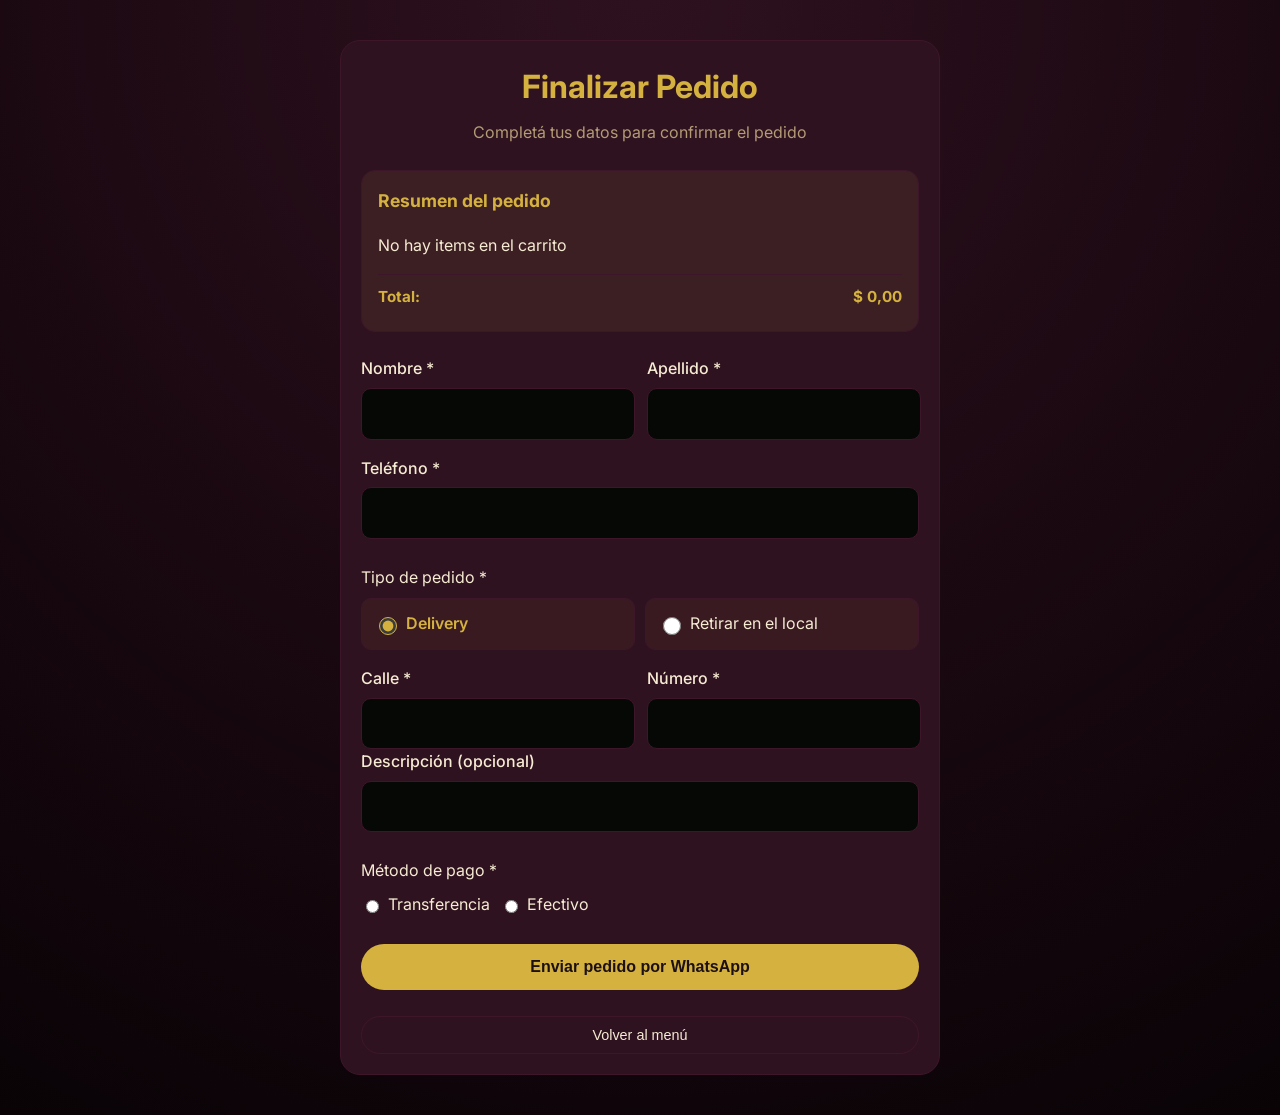
<file: checkout.html>
<!DOCTYPE html>
<html lang="es">
<head>
    <meta charset="UTF-8">
    <meta name="viewport" content="width=device-width, initial-scale=1.0">
    <title>Confirmar Pedido - Don Spiedo</title>
    <meta name="description" content="Completá tu pedido en Don Spiedo">
    <link rel="preconnect" href="https://fonts.googleapis.com">
    <link rel="preconnect" href="https://fonts.gstatic.com" crossorigin>
    <link href="https://fonts.googleapis.com/css2?family=Inter:wght@400;500;600;700&display=swap" rel="stylesheet">
    <link rel="stylesheet" href="../assets/css/style.css">
    <link rel="stylesheet" href="../assets/css/checkout.css">
</head>
<body>
    <div class="checkoutContainer">
        <div class="checkoutHeader">
            <h1>Finalizar Pedido</h1>
            <p>Completá tus datos para confirmar el pedido</p>
        </div>
        
        <div class="resumenPedido" id="resumenPedido">
            <h3>Resumen del pedido</h3>
            <div id="itemsResumen"></div>
            <div class="itemResumen totalResumen">
                <span>Total:</span>
                <span id="totalResumen">$0</span>
            </div>
        </div>
        
        <form class="formularioCheckout" id="formularioCheckout">
            <div class="filaDoble">
                <div class="campoFormulario">
                    <label for="nombre">Nombre *</label>
                    <input type="text" id="nombre" name="nombre" required>
                </div>
                <div class="campoFormulario">
                    <label for="apellido">Apellido *</label>
                    <input type="text" id="apellido" name="apellido" required>
                </div>
            </div>
            
            <div class="campoFormulario">
                <label for="telefono">Teléfono *</label>
                <input type="tel" id="telefono" name="telefono" required>
            </div>
            
            <!-- Opción de retiro/delivery -->
            <div class="seccionRetiro">
                <label>Tipo de pedido *</label>
                <div class="opcionesRetiro">
                    <label class="opcionRetiro">
                        <input type="radio" name="tipoPedido" value="delivery" checked>
                        <span class="textoRetiro">Delivery</span>
                    </label>
                    <label class="opcionRetiro">
                        <input type="radio" name="tipoPedido" value="retiro">
                        <span class="textoRetiro">Retirar en el local</span>
                    </label>
                </div>
            </div>
            
            <!-- Información de entrega/dirección -->
            <div id="seccionDireccion">
                <div class="filaDoble">
                    <div class="campoFormulario">
                        <label for="calle">Calle *</label>
                        <input type="text" id="calle" name="calle" required>
                    </div>
                    <div class="campoFormulario">
                        <label for="numero">Número *</label>
                        <input type="text" id="numero" name="numero" required>
                    </div>
                </div>
                <div class="campoFormulario">
                    <label for="descripcion">Descripción (opcional)</label>
                    <input type="text" id="descripcion" name="descripcion">
                </div>
            </div>
            
            <!-- Información del local (oculta por defecto) -->
            <div id="infoLocal" class="infoLocal" style="display: none;">
                <h4>Dirección del local</h4>
                <p class="direccionLocal">Cordoba Capital (Simulacion de Direccion)</p>
                <div class="mapaLocal">
                    <iframe 
                        src="https://www.google.com/maps/embed?pb=!1m18!1m12!1m3!1d3347.9!2d-64.1888!3d-31.4201!2m3!1f0!2f0!3f0!3m2!1i1024!2i768!4f13.1!3m3!1m2!1s0x9432985f5d382f07%3A0x523715006784b820!2sC%C3%B3rdoba%2C%20C%C3%B3rdoba!5e0!3m2!1ses!2sar!4v1700000000000" 
                        width="100%" 
                        height="150" 
                        style="border:0; border-radius: 10px;" 
                        allowfullscreen="" 
                        loading="lazy"
                        referrerpolicy="no-referrer-when-downgrade">
                    </iframe>
                </div>
            </div>
            
            <div class="seccionPago">
                <label>Método de pago *</label>
                <div class="campoPago">
                    <label>
                        <input type="radio" name="metodoPago" value="transferencia" required>
                        Transferencia
                    </label>
                    <label>
                        <input type="radio" name="metodoPago" value="efectivo">
                        Efectivo
                    </label>
                </div>
            </div>
            
            <!-- Información de transferencia (oculta por defecto) -->
            <div id="infoTransferencia" class="infoTransferencia" style="display: none;">
                <h4>Datos para transferencia</h4>
                <div class="datosTransferencia">
                    <p><strong>Alias:</strong> <span class="aliasTransferencia">donspiedo.mp</span></p>
                    <p><strong>CVU:</strong> <span class="cvuTransferencia">0000000000000000000000</span></p>
                </div>
            </div>
            
            <div class="campoFormulario" id="campoPagaCon" style="display: none;">
                <label for="pagaCon">¿Con cuánto paga? *</label>
                <div class="inputConMoneda">
                    <span class="simboloMoneda">$</span>
                    <input type="text" id="pagaCon" name="pagaCon" placeholder="0" inputmode="numeric" pattern="[0-9,]*">
                </div>
            </div>
            
            <button type="submit" class="botonEnviar">Enviar pedido por WhatsApp</button>
            <button type="button" class="botonVolver" id="botonVolver">Volver al menú</button>
        </form>
    </div>
    
    <script src="../assets/js/carrito.js"></script>
    <script src="../assets/js/menu.js"></script>
    <script src="../assets/js/checkout.js"></script>
    <script src="../assets/js/main.js"></script>
</body>
</html>
</file>
<file: assets/css/style.css>
:root {
    --fondo: #190810;
    --superficie: #2f121f;
    --primario: #d5b23f;
    --primarioOscuro: #ad8a2a;
    --texto: #f6ebd3;
    --suave: #b39b76;
    --borde: #3e162a;
}


* {
    box-sizing: border-box;
    -webkit-tap-highlight-color: transparent;
}

html {
    scroll-behavior: smooth;
}

body {
    margin: 0;
    font-family: 'Inter', sans-serif;
    color: var(--texto);
    background: radial-gradient(circle at top, #2e111f 0%, var(--fondo) 55%, #090306 100%);
    line-height: 1.6;
}

body::-webkit-scrollbar {
    display: none;
}

img {
    max-width: 100%;
}

nav a,
.boton {
    text-decoration: none;
}

.encabezado {
    position: relative;
    overflow: hidden;
    background: radial-gradient(circle at top left, rgba(213, 178, 65, 0.24) 0%, rgba(41, 12, 25, 0.95) 35%, #190810 100%);
    color: var(--texto);
    padding: 20px 18px 70px;
}

.barraNavegacion {
    max-width: 1100px;
    margin: 0 auto;
    display: flex;
    justify-content: space-between;
    align-items: center;
    gap: 12px;
}

.marca {
    display: inline-flex;
    align-items: center;
    gap: 10px;
    font-size: 1.4rem;
    font-weight: 700;
    color: white;
    text-decoration: none;
}

.logoMarca {
    width: 50px;
    height: 60px;
    object-fit: cover;
}

.enlacesNavegacion {
    display: flex;
    gap: 18px;
    flex-wrap: wrap;
    justify-content: center;
}

.enlacesNavegacion a {
    color: #ead8a8;
    font-weight: 500;
}

.botonCarrito {
    position: relative;
    background: rgba(213, 178, 65, 0.14);
    border: 1px solid rgba(213, 178, 65, 0.22);
    color: var(--texto);
    border-radius: 999px;
    padding: 8px 10px;
    font-size: 1rem;
    cursor: pointer;
    display: inline-flex;
    align-items: center;
    justify-content: center;
}

.iconoCarrito {
    width: 18px;
    height: 18px;
}

.contadorCarrito {
    position: absolute;
    top: -4px;
    right: -4px;
    min-width: 18px;
    height: 18px;
    padding: 0 4px;
    border-radius: 999px;
    background: var(--primario);
    color: #031403;
    font-size: 0.72rem;
    font-weight: 700;
    display: inline-flex;
    align-items: center;
    justify-content: center;
}

.contenidoEncabezado {
    position: relative;
    z-index: 2;
    max-width: 1200px;
    margin: 56px auto 0;
    display: grid;
    grid-template-columns: 1.1fr 0.9fr;
    gap: 36px;
    align-items: center;
}

.etiqueta {
    text-transform: uppercase;
    letter-spacing: 0.25em;
    font-size: 0.82rem;
    font-weight: 700;
    color: #d7b470;
    margin-bottom: 8px;
}

.encabezado h1 {
    font-size: clamp(2.2rem, 4.2vw, 4rem);
    line-height: 1.08;
    margin: 0 0 14px;
    font-weight: 800;
    letter-spacing: -0.03em;
}

.textoEncabezado p {
    font-size: 1.05rem;
    color: #f4e7c5;
    max-width: 620px;
}

.botonesEncabezado {
    display: flex;
    gap: 12px;
    flex-wrap: wrap;
    margin-top: 24px;
}

.boton {
    padding: 12px 18px;
    border-radius: 999px;
    font-weight: 600;
    display: inline-block;
}

.botonPrincipal {
    background: #7f203f;
    color: #f6ebd3;
    box-shadow: 0 0 0 1px rgba(213, 178, 65, 0.18) inset;
}

.botonSecundario {
    border: 1px solid rgba(213, 178, 65, 0.35);
    color: #f6ebd3;
}

.visualEncabezado {
    position: relative;
    display: flex;
    align-items: center;
    justify-content: center;
    min-height: 420px;
}

.capaParticulas {
    position: absolute;
    inset: 0;
    pointer-events: none;
}

.capaParticulas::before,
.capaParticulas::after {
    content: '';
    position: absolute;
    border-radius: 50%;
    filter: blur(14px);
    opacity: 0.7;
    animation: drift 10s linear infinite alternate;
}

.capaParticulas::before {
    width: 180px;
    height: 180px;
    background: rgba(213, 178, 65, 0.18);
    top: 20px;
    left: 30px;
}

.capaParticulas::after {
    width: 200px;
    height: 200px;
    background: rgba(213, 178, 65, 0.1);
    right: 20px;
    bottom: 40px;
    animation-duration: 12s;
}

.tarjetaImagenEncabezado {
    position: relative;
    width: min(100%, 430px);
    aspect-ratio: 1;
    padding: 0;
    border-radius: 0;
    background: transparent;
    backdrop-filter: none;
    border: none;
    box-shadow: none;
    animation: enterBurger 0.9s ease-out both;
}

.imagenHamburguesaEncabezado {
    width: 100%;
    height: 100%;
    object-fit: contain;
    display: block;
    animation: floatBurger 3.2s ease-in-out infinite;
    transform-origin: center;
}

.cuadriculaResenas {
    display: grid;
    grid-template-columns: repeat(3, minmax(0, 1fr));
    gap: 20px;
}

.tarjetaResena {
    width: 100%;
    background: var(--superficie);
    border: 1px solid var(--borde);
    border-radius: 18px;
    padding: 17px;
    box-shadow: 0 8px 24px rgba(231, 1, 1, 0.16);
}

@keyframes enterBurger {
    0% {
        opacity: 0;
        transform: scale(0.82) translateY(20px);
    }
    100% {
        opacity: 1;
        transform: scale(1) translateY(0);
    }
}

@keyframes floatBurger {
    0%, 100% {
        transform: translateY(0px) rotate(0deg) scale(1);
    }
    50% {
        transform: translateY(-10px) rotate(-2deg) scale(1.02);
    }
}

@keyframes drift {
    0% {
        transform: translate3d(0, 0, 0);
    }
    100% {
        transform: translate3d(20px, -18px, 0);
    }
}

.seccion {
    max-width: 1100px;
    margin: 18px auto 0;
    padding: 22px 18px;
    background: var(--superficie);
    border: 1px solid var(--borde);
    border-radius: 22px;
    box-shadow: 0 8px 24px rgba(0, 0, 0, 0.22);
}

.encabezadoSeccion {
    margin-bottom: 16px;
}

.seccion h2 {
    font-size: 1.9rem;
    margin: 0;
}

.menu-layout {
    display: grid;
    grid-template-columns: 1.8fr 0.8fr;
    gap: 24px;
    align-items: start;
}

.tarjetas {
    display: grid;
    grid-template-columns: repeat(2, minmax(0, 1fr));
    gap: 16px;
}

.tarjeta,
.info-box,
.formularioContacto,
.cart-panel {
    background: var(--superficie);
    border: 1px solid var(--borde);
    border-radius: 18px;
    padding: 22px;
    box-shadow: 0 8px 24px rgba(0, 0, 0, 0.16);
}

.tarjeta {
    padding: 0;
    overflow: hidden;
}

.tarjeta img {
    width: 100%;
    height: 180px;
    object-fit: cover;
    display: block;
}

.contenidoTarjeta {
    padding: 14px 16px 16px;
}

.tarjeta h3,
.info-box h3,
.cuadriculaContacto h3,
.cart-panel h3 {
    margin-top: 0;
}

.pieTarjeta {
    display: flex;
    justify-content: space-between;
    align-items: center;
    gap: 10px;
    margin-top: 10px;
}

.tarjeta span {
    display: inline-block;
    font-weight: 700;
    color: var(--primario);
}

.tarjeta {
    padding: 0;
    overflow: hidden;
    cursor: pointer;
    transition: transform 0.25s ease, box-shadow 0.25s ease;
}

.tarjeta:hover {
    transform: translateY(-4px);
    box-shadow: 0 16px 34px rgba(0, 0, 0, 0.2);
}

.botonAgregar {
    display: none;
}

/* Carrito Flotante - Aparece de abajo para arriba */
.carritoFlotante {
    position: fixed;
    right: 20px;
    bottom: 20px;
    transform: translateY(120%);
    width: min(320px, calc(100vw - 40px));
    background: #2b111f;
    border: 1px solid rgba(213, 178, 65, 0.18);
    border-radius: 20px;
    box-shadow: 0 20px 40px rgba(0, 0, 0, 0.3);
    padding: 18px;
    z-index: 1000;
    opacity: 0;
    pointer-events: none;
    transition: transform 0.3s cubic-bezier(0.25, 0.46, 0.45, 0.94), opacity 0.3s ease;
}

.carritoFlotante.show {
    transform: translateY(0);
    opacity: 1;
    pointer-events: auto;
}

.encabezadoCarritoFlotante {
    display: flex;
    justify-content: space-between;
    align-items: flex-start;
    margin-bottom: 10px;
}

.botonCerrarCarrito {
    border: none;
    background: rgba(213, 178, 65, 0.12);
    color: var(--primario);
    width: 30px;
    height: 30px;
    border-radius: 999px;
    font-size: 1.1rem;
    cursor: pointer;
}

.listaItemsCarrito {
    display: flex;
    flex-direction: column;
    gap: 10px;
    margin-bottom: 12px;
    max-height: 250px;
    overflow-y: auto;
    padding-right: 5px;
}

.listaItemsCarrito::-webkit-scrollbar {
    width: 4px;
}

.listaItemsCarrito::-webkit-scrollbar-track {
    background: var(--borde);
    border-radius: 4px;
}

.listaItemsCarrito::-webkit-scrollbar-thumb {
    background: var(--primario);
    border-radius: 4px;
}

.itemCarrito {
    display: flex;
    justify-content: space-between;
    align-items: center;
    gap: 8px;
    padding-bottom: 8px;
    border-bottom: 1px solid var(--borde);
}

.accionesItemCarrito {
    display: flex;
    gap: 6px;
}

.botonEliminar,
.botonConfirmar {
    border: none;
    border-radius: 999px;
    padding: 5px 8px;
    font-size: 0.8rem;
    cursor: pointer;
}

.botonEliminar {
    background: rgba(213, 178, 65, 0.12);
    color: var(--primario);
}

.botonConfirmar {
    background: var(--primario);
    color: #1c1014;
}

.totalCarrito {
    font-weight: 700;
    color: var(--primario);
}

.carritoVacio {
    color: var(--suave);
    font-size: 0.95rem;
}

.cuadriculaPromociones {
    display: grid;
    grid-template-columns: repeat(3, minmax(0, 1fr));
    gap: 20px;
}

.tarjetaPromocion {
    background: #2d121f;
    border: 1px solid var(--borde);
    border-radius: 16px;
    padding: 20px;
    cursor: pointer;
    transition: transform 0.25s ease, box-shadow 0.25s ease;
}

.tarjetaPromocion:hover {
    transform: translateY(-4px);
    box-shadow: 0 16px 34px rgba(0, 0, 0, 0.2);
}

.cuadriculaContacto {
    display: grid;
    grid-template-columns: 0.8fr 1.2fr;
    gap: 20px;
    align-items: start;
}

.formularioContacto {
    display: flex;
    flex-direction: column;
    gap: 10px;
}

.formularioContacto input,
.formularioContacto textarea {
    padding: 10px 10px;
    border: 1px solid var(--borde);
    border-radius: 10px;
    font: inherit;
    background: #060806;
    color: var(--texto);
}

.formularioContacto button {
    border: none;
    background: var(--primario);
    color: #031403;
    padding: 12px 16px;
    border-radius: 10px;
    font-weight: 600;
    cursor: pointer;
}

.detalleMenu {
    position: fixed;
    inset: 0;
    background: rgba(2, 6, 3, 0.85);
    display: flex;
    align-items: center;
    justify-content: center;
    padding: 20px;
    z-index: 1200;
    opacity: 0;
    pointer-events: none;
    transition: opacity 0.25s ease;
}

.detalleMenu.show {
    opacity: 1;
    pointer-events: auto;
}

.tarjetaDetalleMenu {
    width: min(720px, 100%);
    max-height: 80vh;
    overflow: auto;
    background: var(--superficie);
    border: 1px solid var(--borde);
    border-radius: 24px;
    padding: 22px;
    box-shadow: 0 20px 45px rgba(0, 0, 0, 0.3);
    
}

.tarjetaDetalleMenu::-webkit-scrollbar {
    display: none;        
}

.encabezadoDetalleMenu {
    display: flex;
    justify-content: space-between;
    align-items: start;
    gap: 12px;
    margin-bottom: 16px;
}

.cerrarDetalleMenu {
    border: none;
    background: rgba(213, 178, 65, 0.12);
    color: var(--primario);
    width: 34px;
    height: 34px;
    border-radius: 999px;
    font-size: 1.2rem;
    cursor: pointer;
}

.opcionesDetalleMenu {
    display: flex;
    flex-direction: column;
    gap: 12px;
}

.opcionMenu {
    display: flex;
    flex-direction: column;
    gap: 12px;
    padding: 14px;
    border: 1px solid var(--borde);
    border-radius: 14px;
    background:#1c101450;
}

.imagenOpcionMenu {
    width: 100%;
    height: 120px;
    object-fit: cover;
    border-radius: 10px;
    display: block;
}

.contenidoOpcionMenu {
    flex: 1;
}

.opcionMenu h4 {
    margin: 0 0 4px;
}

.opcionMenu p {
    margin: 0;
    color: var(--suave);
    font-size: 0.95rem;
}

.accionesOpcionMenu {
    display: flex;
    align-items: center;
    gap: 10px;
}

.botonOpcion {
    border: none;
    background: var(--primario);
    color: #031403;
    border-radius: 999px;
    padding: 8px 12px;
    font-weight: 600;
    cursor: pointer;
}

.precioTachado {
    text-decoration: line-through;
    color: var(--suave);
    opacity: 0.6;
}

.etiquetaGratis {
    background: #4caf50;
    color: white;
    padding: 2px 8px;
    border-radius: 999px;
    font-size: 0.7rem;
    font-weight: 600;
    margin-left: 8px;
}

.detallePizza {
    padding-left: 15px;
    font-size: 0.9rem;
    opacity: 0.9;
}

.detallePizza .nombrePizza {
    color: var(--suave);
}

.promocion3pizzas {
    margin-bottom: 5px;
    padding-bottom: 10px;
}

.ingredientesPersonalizables {
    margin-top: 12px;
    padding-top: 12px;
    border-top: 1px solid var(--borde);
}

.tituloIngredientes {
    font-size: 0.85rem;
    color: var(--suave);
    margin: 0 0 8px;
    font-weight: 500;
}

.seccionIngredientes {
    margin-bottom: 12px;
}

.subtituloIngredientes {
    font-size: 0.75rem;
    color: var(--suave);
    margin: 0 0 8px;
    font-weight: 600;
    text-transform: uppercase;
    letter-spacing: 0.5px;
}

.listaIngredientes {
    display: flex;
    flex-wrap: wrap;
    gap: 8px;
}

.chipIngrediente {
    display: inline-flex;
    align-items: center;
    gap: 4px;
    padding: 6px 12px;
    border-radius: 999px;
    font-size: 0.8rem;
    font-weight: 500;
    cursor: pointer;
    transition: all 0.2s ease;
    border: 1px solid transparent;
}

.chipIngrediente.agregar {
    background: rgba(76, 175, 80, 0.12);
    color: #4caf50;
}

.chipIngrediente.agregar.seleccionado {
    background: #4caf50;
    color: white;
    border-color: #4caf50;
}

.chipIngrediente.sacar {
    background: rgba(244, 67, 54, 0.12);
    color: #f44336;
}

.chipIngrediente.sacar.seleccionado {
    background: #f44336;
    color: white;
    border-color: #f44336;
}

.chipIngrediente input[type="checkbox"] {
    display: none;
}

.chipIngrediente .iconoCheck {
    display: none;
    font-size: 0.9rem;
}

.chipIngrediente.seleccionado .iconoCheck {
    display: inline;
}

.precioIngrediente {
    font-size: 0.75rem;
    opacity: 0.8;
}

.footerOpcionMenu {
    margin-top: 12px;
    padding-top: 12px;
    border-top: 1px solid var(--borde);
    display: flex;
    justify-content: space-between;
    align-items: center;
}

.precioTotalOpcion {
    font-size: 1.2rem;
    font-weight: 700;
    color: var(--primario);
}

.botonOpcion {
    border: none;
    background: var(--primario);
    color: #031403;
    border-radius: 999px;
    padding: 8px 16px;
    font-weight: 600;
    cursor: pointer;
    font-size: 0.9rem;
    transition: background 0.2s ease;
}

.botonOpcion:hover {
    background: var(--primarioOscuro);
}

.ingredientesItemCarrito {
    font-size: 0.8rem;
    color: var(--suave);
    margin-top: 4px;
    padding-left: 10px;
}

.headerIngredientes {
    display: flex;
    justify-content: space-between;
    align-items: center;
    cursor: pointer;
    padding: 5px 0;
}

.flechitaIngredientes {
    font-size: 0.8rem;
    color: var(--primario);
    transition: transform 0.2s ease;
}

.contenidoIngredientes {
    max-height: 0;
    overflow: hidden;
    transition: max-height 0.3s ease;
}

.contenidoIngredientes.collapsed {
    max-height: 0;
}

.contenidoIngredientes.expanded {
    max-height: 500px;
}

.seccionIngredientes {
    margin-bottom: 8px;
}

.subtituloIngredientes {
    font-size: 0.8rem;
    color: var(--suave);
    margin: 0 0 6px;
    font-weight: 500;
}

footer {
    text-align: center;
    padding: 24px;
    color: var(--suave);
    background: #060806;
}

/* Responsive - Carrito en móviles */
@media (max-width: 768px) {
    .carritoFlotante {
        right: 0;
        bottom: 0;
        left: 0;
        width: 100vw;
        max-width: 100vw;
        border-radius: 20px 20px 0 0;
        padding: 20px 16px;
        box-sizing: border-box;
    }
    
    .carritoFlotante.show {
        transform: translateY(0);
    }
}

@media (max-width: 900px) {
    .contenidoEncabezado {
        grid-template-columns: 1fr;
        text-align: center;
    }

    .textoEncabezado p {
        margin: 0 auto;
    }

    .botonesEncabezado {
        justify-content: center;
    }

    .visualEncabezado {
        min-height: 320px;
    }
}

@media (max-width: 768px) {
    .visualEncabezado {
        display: none;
    }
}

@media (max-width: 800px) {
    .cuadriculaContacto,
    .tarjetas,
    .cuadriculaPromociones,
    .menu-layout,
    .cuadriculaResenas {
        grid-template-columns: 1fr;
    }

    .barraNavegacion {
        flex-direction: column;
        align-items: flex-start;
        gap: 12px;
    }

    .enlacesNavegacion {
        width: 100%;
        justify-content: flex-start;
    }

    .botonesEncabezado {
        flex-direction: column;
        align-items: stretch;
    }

    .boton {
        text-align: center;
    }

    .encabezado h1 {
        font-size: 2rem;
    }

    .seccion h2 {
        font-size: 1.5rem;
    }
}

@media (max-width: 480px) {
    .encabezado {
        padding: 16px 14px 40px;
    }

    .seccion {
        padding: 24px 14px;
        margin: 16px 10px 0;
        border-radius: 18px;
    }

    .tarjetaImagenEncabezado {
        padding: 14px;
    }

    .formularioContacto button {
        width: 100%;
    }

    /* Ocultar logo en móviles muy pequeños */
    .logoMarca {
        display: none;
    }
}

/* Estilos responsive para chips de personalización */
@media (max-width: 480px) {
    .chipIngrediente {
        padding: 5px 10px;
        font-size: 0.75rem;
    }
    
    .chipIngrediente .iconoCheck {
        font-size: 0.8rem;
    }
    
    .precioIngrediente {
        font-size: 0.65rem;
    }
    
    .seccionIngredientes {
        margin-bottom: 8px;
    }
    
    .subtituloIngredientes {
        font-size: 0.7rem;
        margin: 0 0 6px;
    }
    
    .listaIngredientes {
        gap: 6px;
    }
    
    .accionesOpcionMenu {
        flex-direction: column;
        align-items: stretch;
    }
    
    .botonOpcion {
        width: 100%;
        text-align: center;
    }
}
</file>
<file: assets/css/checkout.css>
/* Checkout Page Styles */
.checkoutContainer {
    max-width: 600px;
    margin: 40px auto;
    padding: 20px;
    background: var(--superficie);
    border: 1px solid var(--borde);
    border-radius: 20px;
}

.checkoutHeader {
    text-align: center;
    margin-bottom: 24px;
}

.checkoutHeader h1 {
    margin: 0 0 8px;
    color: var(--primario);
}

.checkoutHeader p {
    color: var(--suave);
    margin: 0;
}

.resumenPedido {
    background: rgba(213, 178, 65, 0.08);
    border: 1px solid var(--borde);
    border-radius: 14px;
    padding: 16px;
    margin-bottom: 24px;
}

.resumenPedido h3 {
    margin-top: 0;
    color: var(--primario);
    font-size: 1.1rem;
}

.itemResumen {
    display: flex;
    justify-content: space-between;
    padding: 6px 0;
    font-size: 0.95rem;
}

.totalResumen {
    font-weight: 700;
    color: var(--primario);
    border-top: 1px solid var(--borde);
    margin-top: 10px;
    padding-top: 10px;
}

.formularioCheckout {
    display: flex;
    flex-direction: column;
    gap: 16px;
}

.campoFormulario {
    display: flex;
    flex-direction: column;
    gap: 6px;
}

.campoFormulario label {
    font-weight: 500;
    color: var(--texto);
}

.campoFormulario input,
.campoFormulario select {
    padding: 12px;
    border: 1px solid var(--borde);
    border-radius: 10px;
    font: inherit;
    background: #060806;
    color: var(--texto);
}

.inputConMoneda {
    position: relative;
    display: flex;
    align-items: center;
}

.simboloMoneda {
    position: absolute;
    left: 12px;
    color: var(--suave);
    font-weight: 500;
    pointer-events: none;
}

.inputConMoneda input {
    padding-left: 28px;
}

/* Quitar flechas de incremento en input number */
input[type="number"]::-webkit-inner-spin-button,
input[type="number"]::-webkit-outer-spin-button {
    -webkit-appearance: none;
    margin: 0;
}

input[type="number"] {
    appearance: textfield;
    -moz-appearance: textfield;
}

.campoFormulario input:focus,
.campoFormulario select:focus {
    outline: 2px solid var(--primario);
    outline-offset: 2px;
}

.filaDoble {
    display: grid;
    grid-template-columns: 1fr 1fr;
    gap: 12px;
}

.botonEnviar {
    background: var(--primario);
    color: #1c1014;
    border: none;
    border-radius: 999px;
    padding: 14px 20px;
    font-weight: 600;
    font-size: 1rem;
    cursor: pointer;
    margin-top: 10px;
}

.botonVolver {
    background: transparent;
    border: 1px solid var(--borde);
    color: var(--texto);
    border-radius: 999px;
    padding: 10px 16px;
    font-size: 0.9rem;
    cursor: pointer;
    margin-top: 10px;
}

.seccionRetiro {
    margin-top: 10px;
}

.opcionesRetiro {
    display: flex;
    gap: 10px;
    margin-top: 8px;
}

.opcionRetiro {
    display: flex;
    align-items: center;
    gap: 6px;
    font-weight: 400;
    cursor: pointer;
    flex: 1;
    padding: 12px;
    border: 1px solid var(--borde);
    border-radius: 10px;
    background: rgba(213, 178, 65, 0.05);
    transition: all 0.2s ease;
}

.opcionRetiro:hover {
    background: rgba(213, 178, 65, 0.1);
}

.opcionRetiro input[type="radio"] {
    width: 18px;
    height: 18px;
    accent-color: var(--primario);
}

.opcionRetiro input[type="radio"]:checked + .textoRetiro {
    color: var(--primario);
    font-weight: 600;
}

.seccionPago {
    margin-top: 10px;
}

.campoPago {
    display: flex;
    gap: 10px;
    margin-top: 8px;
}

.campoPago label {
    display: flex;
    align-items: center;
    gap: 6px;
    font-weight: 400;
    cursor: pointer;
}

.infoLocal {
    background: rgba(213, 178, 65, 0.08);
    border: 1px solid var(--borde);
    border-radius: 14px;
    padding: 16px;
    margin-top: 10px;
}

.infoLocal h4 {
    margin: 0 0 8px;
    color: var(--primario);
    font-size: 1rem;
}

.direccionLocal {
    margin: 0 0 12px;
    color: var(--texto);
    font-size: 0.95rem;
}

.mapaLocal {
    border-radius: 10px;
    overflow: hidden;
}

.infoTransferencia {
    background: rgba(76, 175, 80, 0.15);
    border: 1px solid #4caf50;
    border-radius: 14px;
    padding: 16px;
    margin-top: 10px;
}

.infoTransferencia h4 {
    margin: 0 0 12px;
    color: #4caf50;
    font-size: 1rem;
}

.datosTransferencia p {
    margin: 6px 0;
    color: var(--texto);
    font-size: 0.95rem;
}

.datosTransferencia strong {
    color: var(--primario);
}

.precioTachado {
    text-decoration: line-through;
    color: var(--suave);
    opacity: 0.6;
}

.etiquetaGratis {
    background: #4caf50;
    color: white;
    padding: 2px 8px;
    border-radius: 999px;
    font-size: 0.7rem;
    font-weight: 600;
    margin-left: 8px;
}

.detallePizza {
    padding-left: 15px;
    font-size: 0.85rem;
    opacity: 0.9;
}

.promocion3pizzas {
    margin-bottom: 5px;
    padding-bottom: 10px;
}

.ingredientesResumen {
    font-size: 0.85rem;
    color: var(--suave);
    margin-top: 4px;
    padding-left: 10px;
}

/* Responsive - Checkout en móviles */
@media (max-width: 600px) {
    .checkoutContainer {
        margin: 10px;
        padding: 15px;
    }
    
    .checkoutHeader h1 {
        font-size: 1.5rem;
    }
    
    .filaDoble {
        grid-template-columns: 1fr;
    }
    
    .botonEnviar,
    .botonVolver {
        width: 100%;
    }
    
    .campoPago {
        flex-direction: column;
        gap: 8px;
    }
    
    .opcionesRetiro {
        flex-direction: column;
        gap: 8px;
    }
    
    .opcionRetiro {
        padding: 10px;
    }
    
    .resumenPedido {
        padding: 12px;
    }
    
    .itemResumen {
        font-size: 0.85rem;
    }
}

@media (max-width: 400px) {
    .checkoutContainer {
        margin: 5px;
        padding: 12px;
    }
    
    .checkoutHeader h1 {
        font-size: 1.3rem;
    }
    
    .formularioCheckout {
        gap: 12px;
    }
    
    .botonEnviar,
    .botonVolver {
        padding: 12px 16px;
        font-size: 0.9rem;
    }
}
</file>
